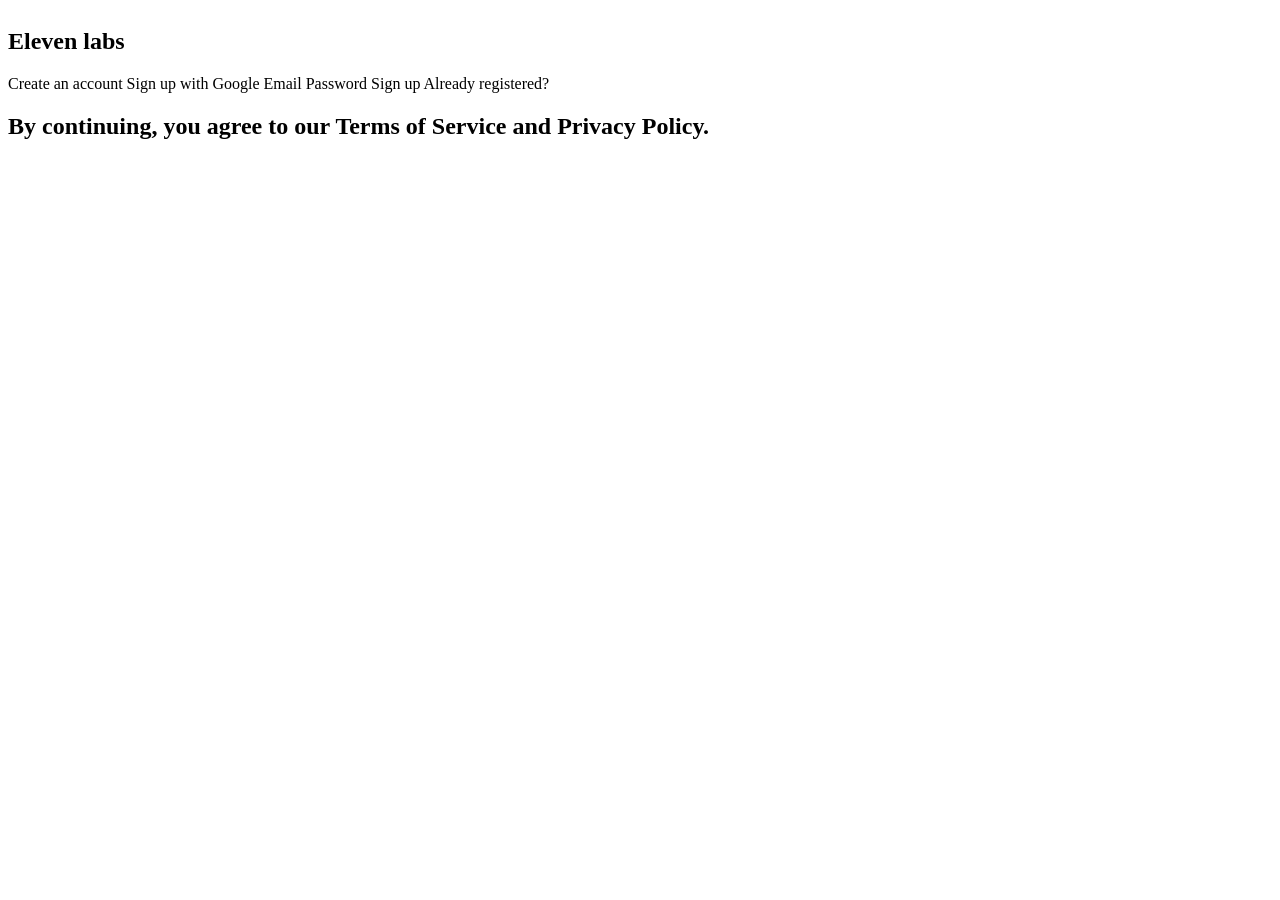
<file: index1.html>
<!DOCTYPE html>
<html lang="en">
<head>
    <meta charset="UTF-8">
    <meta name="viewport" content="width=device-width, initial-scale=1.0">
    <title>Document</title>
</head>
<body style="display: flex; flex-direction: column; justify-content: space-between;">
    <header>
        <h2>Eleven labs</h2>
    </header>
    <main>
        <form action="" method="post">
            Create an account

Sign up with Google
Email
Password

Sign up
Already registered?

        </form>
    </main>
    <footer>
        <h2>By continuing, you agree to our Terms of Service and Privacy Policy.</h2>
    </footer>
</body>
</html>
</file>
